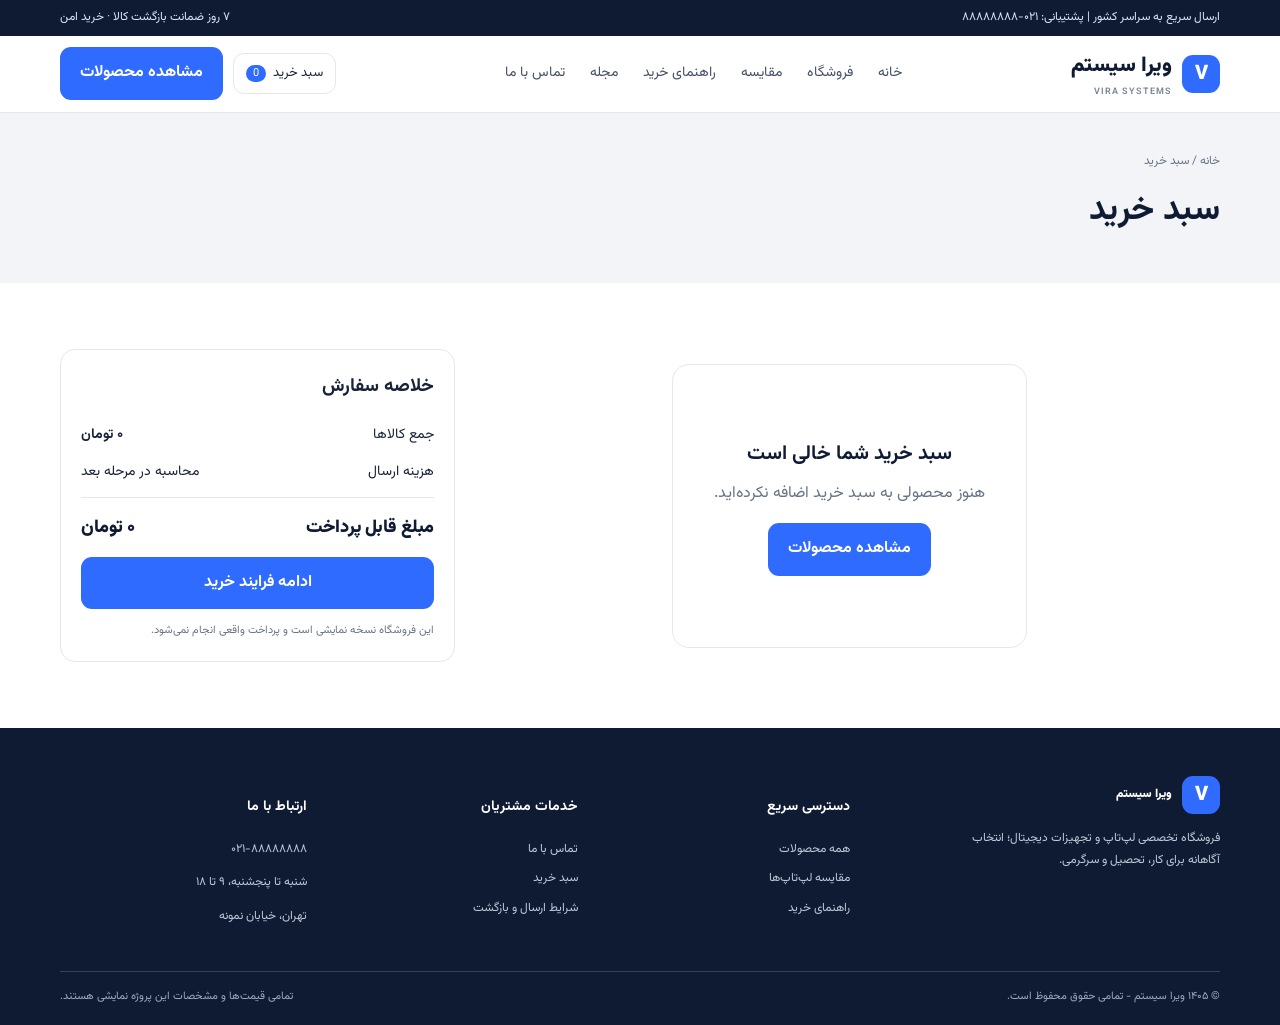
<file: cart.html>
<!doctype html><html lang="fa" dir="rtl"><head><meta charset="utf-8"><meta name="viewport" content="width=device-width,initial-scale=1"><meta name="description" content="ویرا سیستم؛ فروشگاه لپ‌تاپ و تجهیزات دیجیتال"><title>سبد خرید | ویرا سیستم</title><link rel="stylesheet" href="css/style.css"></head><body>
<div class="topbar"><div class="container"><span>ارسال سریع به سراسر کشور | پشتیبانی: ۰۲۱-۸۸۸۸۸۸۸۸</span><span>۷ روز ضمانت بازگشت کالا · خرید امن</span></div></div>
<header class="site-header"><div class="container nav"><a class="brand" href="index.html"><span class="brand-mark">V</span><span>ویرا سیستم<small style="display:block;font-size:9px;letter-spacing:1px;color:#7b8494;font-weight:600">VIRA SYSTEMS</small></span></a><button class="menu-toggle" aria-label="باز کردن منو">☰</button><nav class="nav-links"><a href="index.html">خانه</a><a href="shop.html">فروشگاه</a><a href="compare.html">مقایسه</a><a href="guide.html">راهنمای خرید</a><a href="blog.html">مجله</a><a href="contact.html">تماس با ما</a></nav><div class="nav-actions"><a class="icon-link" href="cart.html">سبد خرید <span class="cart-count" data-cart-count>۰</span></a><a class="btn" href="shop.html">مشاهده محصولات</a></div></div></header>

<main><section class="page-hero"><div class="container"><div class="breadcrumbs">خانه / سبد خرید</div><h1>سبد خرید</h1></div></section><section class="section"><div class="container cart-layout"><div id="cart-items" class="form-card"></div><aside class="summary"><h3>خلاصه سفارش</h3><div class="summary-row"><span>جمع کالاها</span><b id="cart-total">۰ تومان</b></div><div class="summary-row"><span>هزینه ارسال</span><span>محاسبه در مرحله بعد</span></div><div class="summary-row summary-total"><span>مبلغ قابل پرداخت</span><span id="cart-total">۰ تومان</span></div><button class="btn" style="width:100%" onclick="toast('اتصال درگاه پرداخت در نسخه دمو فعال نیست.')">ادامه فرایند خرید</button><p style="font-size:11px;color:var(--muted);margin:12px 0 0">این فروشگاه نسخه نمایشی است و پرداخت واقعی انجام نمی‌شود.</p></aside></div></section></main>
<footer class="site-footer"><div class="container"><div class="footer-grid"><div><a class="brand" style="color:#fff" href="index.html"><span class="brand-mark">V</span>ویرا سیستم</a><p style="max-width:260px;margin-top:14px">فروشگاه تخصصی لپ‌تاپ و تجهیزات دیجیتال؛ انتخاب آگاهانه برای کار، تحصیل و سرگرمی.</p></div><div><h4>دسترسی سریع</h4><div class="footer-links"><a href="shop.html">همه محصولات</a><a href="compare.html">مقایسه لپ‌تاپ‌ها</a><a href="guide.html">راهنمای خرید</a></div></div><div><h4>خدمات مشتریان</h4><div class="footer-links"><a href="contact.html">تماس با ما</a><a href="cart.html">سبد خرید</a><a href="#">شرایط ارسال و بازگشت</a></div></div><div><h4>ارتباط با ما</h4><p>۰۲۱-۸۸۸۸۸۸۸۸</p><p>شنبه تا پنجشنبه، ۹ تا ۱۸</p><p>تهران، خیابان نمونه</p></div></div><div class="footer-bottom"><span>© ۱۴۰۵ ویرا سیستم - تمامی حقوق محفوظ است.</span><span>تمامی قیمت‌ها و مشخصات این پروژه نمایشی هستند.</span></div></div></footer><div class="toast"></div><script src="js/main.js"></script>
</body></html>
</file>
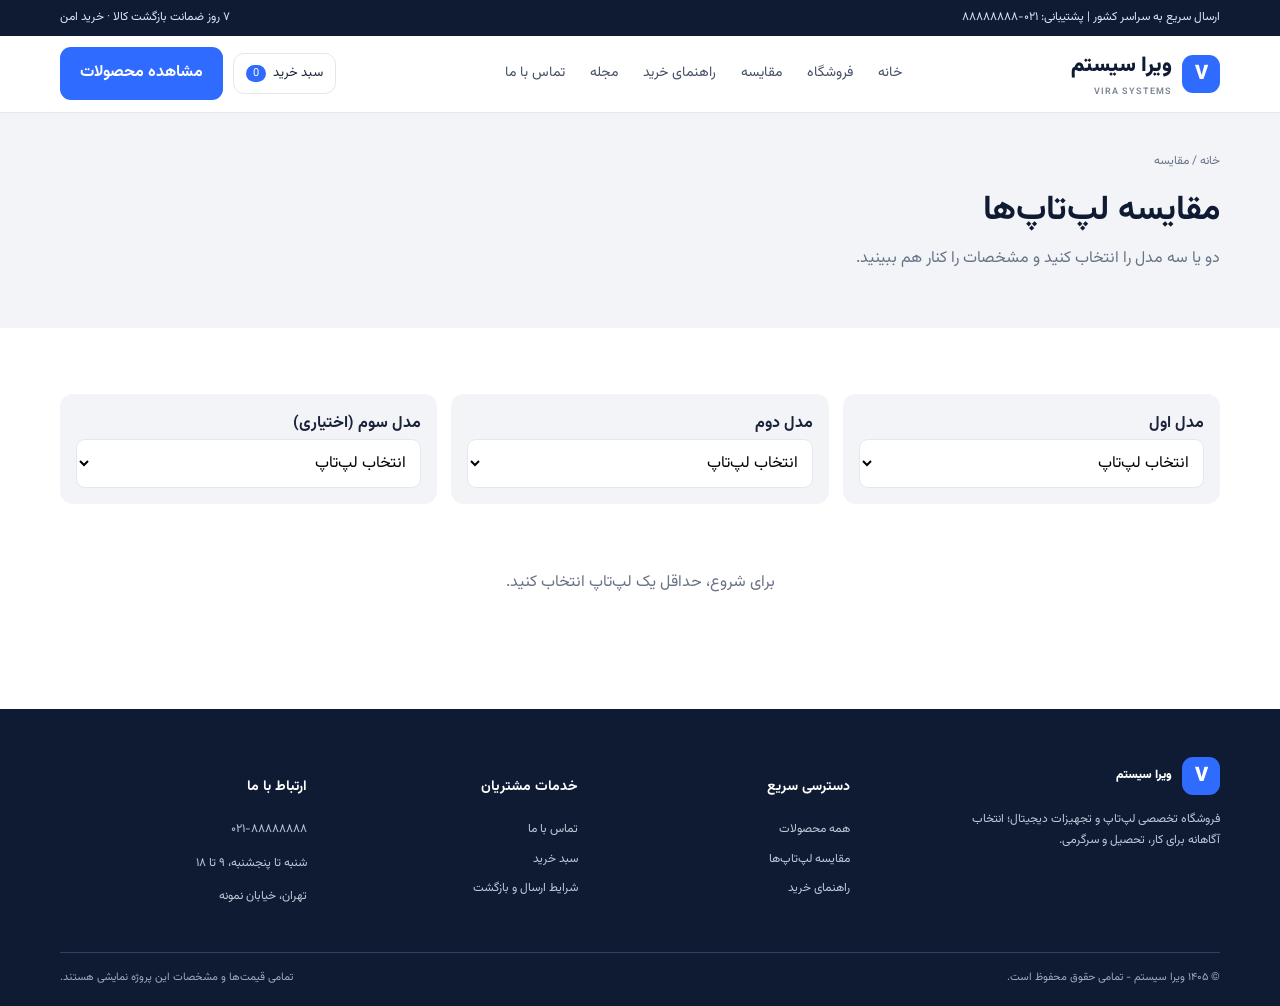
<file: compare.html>
<!doctype html><html lang="fa" dir="rtl"><head><meta charset="utf-8"><meta name="viewport" content="width=device-width,initial-scale=1"><meta name="description" content="ویرا سیستم؛ فروشگاه لپ‌تاپ و تجهیزات دیجیتال"><title>مقایسه لپ‌تاپ‌ها | ویرا سیستم</title><link rel="stylesheet" href="css/style.css"></head><body>
<div class="topbar"><div class="container"><span>ارسال سریع به سراسر کشور | پشتیبانی: ۰۲۱-۸۸۸۸۸۸۸۸</span><span>۷ روز ضمانت بازگشت کالا · خرید امن</span></div></div>
<header class="site-header"><div class="container nav"><a class="brand" href="index.html"><span class="brand-mark">V</span><span>ویرا سیستم<small style="display:block;font-size:9px;letter-spacing:1px;color:#7b8494;font-weight:600">VIRA SYSTEMS</small></span></a><button class="menu-toggle" aria-label="باز کردن منو">☰</button><nav class="nav-links"><a href="index.html">خانه</a><a href="shop.html">فروشگاه</a><a href="compare.html">مقایسه</a><a href="guide.html">راهنمای خرید</a><a href="blog.html">مجله</a><a href="contact.html">تماس با ما</a></nav><div class="nav-actions"><a class="icon-link" href="cart.html">سبد خرید <span class="cart-count" data-cart-count>۰</span></a><a class="btn" href="shop.html">مشاهده محصولات</a></div></div></header>

<main><section class="page-hero"><div class="container"><div class="breadcrumbs">خانه / مقایسه</div><h1>مقایسه لپ‌تاپ‌ها</h1><p style="color:var(--muted)">دو یا سه مدل را انتخاب کنید و مشخصات را کنار هم ببینید.</p></div></section><section class="section"><div class="container"><div class="compare-selects"><div class="compare-slot"><b>مدل اول</b><select class="compare-select"></select></div><div class="compare-slot"><b>مدل دوم</b><select class="compare-select"></select></div><div class="compare-slot"><b>مدل سوم (اختیاری)</b><select class="compare-select"></select></div></div><div id="compare-output"></div></div></section></main>
<footer class="site-footer"><div class="container"><div class="footer-grid"><div><a class="brand" style="color:#fff" href="index.html"><span class="brand-mark">V</span>ویرا سیستم</a><p style="max-width:260px;margin-top:14px">فروشگاه تخصصی لپ‌تاپ و تجهیزات دیجیتال؛ انتخاب آگاهانه برای کار، تحصیل و سرگرمی.</p></div><div><h4>دسترسی سریع</h4><div class="footer-links"><a href="shop.html">همه محصولات</a><a href="compare.html">مقایسه لپ‌تاپ‌ها</a><a href="guide.html">راهنمای خرید</a></div></div><div><h4>خدمات مشتریان</h4><div class="footer-links"><a href="contact.html">تماس با ما</a><a href="cart.html">سبد خرید</a><a href="#">شرایط ارسال و بازگشت</a></div></div><div><h4>ارتباط با ما</h4><p>۰۲۱-۸۸۸۸۸۸۸۸</p><p>شنبه تا پنجشنبه، ۹ تا ۱۸</p><p>تهران، خیابان نمونه</p></div></div><div class="footer-bottom"><span>© ۱۴۰۵ ویرا سیستم - تمامی حقوق محفوظ است.</span><span>تمامی قیمت‌ها و مشخصات این پروژه نمایشی هستند.</span></div></div></footer><div class="toast"></div><script src="js/main.js"></script>
</body></html>
</file>
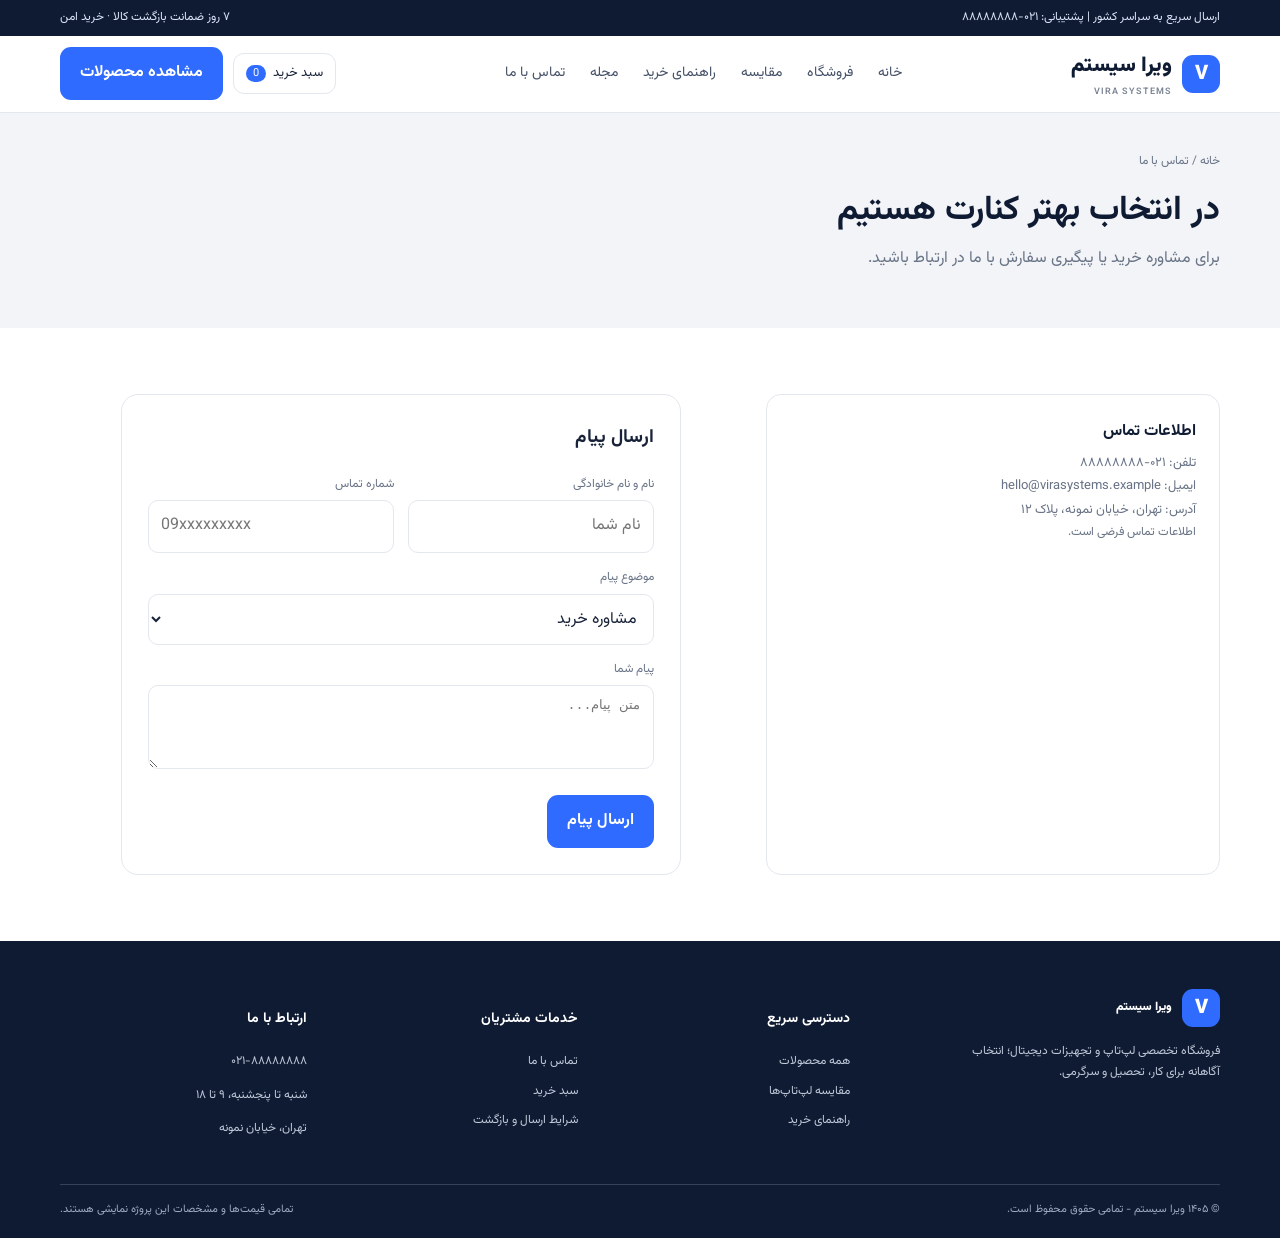
<file: contact.html>
<!doctype html><html lang="fa" dir="rtl"><head><meta charset="utf-8"><meta name="viewport" content="width=device-width,initial-scale=1"><meta name="description" content="ویرا سیستم؛ فروشگاه لپ‌تاپ و تجهیزات دیجیتال"><title>تماس با ما | ویرا سیستم</title><link rel="stylesheet" href="css/style.css"></head><body>
<div class="topbar"><div class="container"><span>ارسال سریع به سراسر کشور | پشتیبانی: ۰۲۱-۸۸۸۸۸۸۸۸</span><span>۷ روز ضمانت بازگشت کالا · خرید امن</span></div></div>
<header class="site-header"><div class="container nav"><a class="brand" href="index.html"><span class="brand-mark">V</span><span>ویرا سیستم<small style="display:block;font-size:9px;letter-spacing:1px;color:#7b8494;font-weight:600">VIRA SYSTEMS</small></span></a><button class="menu-toggle" aria-label="باز کردن منو">☰</button><nav class="nav-links"><a href="index.html">خانه</a><a href="shop.html">فروشگاه</a><a href="compare.html">مقایسه</a><a href="guide.html">راهنمای خرید</a><a href="blog.html">مجله</a><a href="contact.html">تماس با ما</a></nav><div class="nav-actions"><a class="icon-link" href="cart.html">سبد خرید <span class="cart-count" data-cart-count>۰</span></a><a class="btn" href="shop.html">مشاهده محصولات</a></div></div></header>

<main><section class="page-hero"><div class="container"><div class="breadcrumbs">خانه / تماس با ما</div><h1>در انتخاب بهتر کنارت هستیم</h1><p style="color:var(--muted)">برای مشاوره خرید یا پیگیری سفارش با ما در ارتباط باشید.</p></div></section><section class="section"><div class="container" style="display:grid;grid-template-columns:1fr 1.5fr;gap:25px"><div class="feature"><h3>اطلاعات تماس</h3><p>تلفن: ۰۲۱-۸۸۸۸۸۸۸۸</p><p>ایمیل: hello@virasystems.example</p><p>آدرس: تهران، خیابان نمونه، پلاک ۱۲</p><p style="font-size:12px;color:var(--muted)">اطلاعات تماس فرضی است.</p></div><form class="form-card" data-demo-form><h3>ارسال پیام</h3><div class="form-grid"><div class="field"><label>نام و نام خانوادگی</label><input required placeholder="نام شما"></div><div class="field"><label>شماره تماس</label><input required type="tel" placeholder="09xxxxxxxxx"></div><div class="field full"><label>موضوع پیام</label><select><option>مشاوره خرید</option><option>پیگیری سفارش</option><option>سایر موارد</option></select></div><div class="field full"><label>پیام شما</label><textarea class="control" rows="4" placeholder="متن پیام..." required></textarea></div><div class="full"><button class="btn" type="submit">ارسال پیام</button></div></div></form></div></section></main>
<footer class="site-footer"><div class="container"><div class="footer-grid"><div><a class="brand" style="color:#fff" href="index.html"><span class="brand-mark">V</span>ویرا سیستم</a><p style="max-width:260px;margin-top:14px">فروشگاه تخصصی لپ‌تاپ و تجهیزات دیجیتال؛ انتخاب آگاهانه برای کار، تحصیل و سرگرمی.</p></div><div><h4>دسترسی سریع</h4><div class="footer-links"><a href="shop.html">همه محصولات</a><a href="compare.html">مقایسه لپ‌تاپ‌ها</a><a href="guide.html">راهنمای خرید</a></div></div><div><h4>خدمات مشتریان</h4><div class="footer-links"><a href="contact.html">تماس با ما</a><a href="cart.html">سبد خرید</a><a href="#">شرایط ارسال و بازگشت</a></div></div><div><h4>ارتباط با ما</h4><p>۰۲۱-۸۸۸۸۸۸۸۸</p><p>شنبه تا پنجشنبه، ۹ تا ۱۸</p><p>تهران، خیابان نمونه</p></div></div><div class="footer-bottom"><span>© ۱۴۰۵ ویرا سیستم - تمامی حقوق محفوظ است.</span><span>تمامی قیمت‌ها و مشخصات این پروژه نمایشی هستند.</span></div></div></footer><div class="toast"></div><script src="js/main.js"></script>
</body></html>
</file>
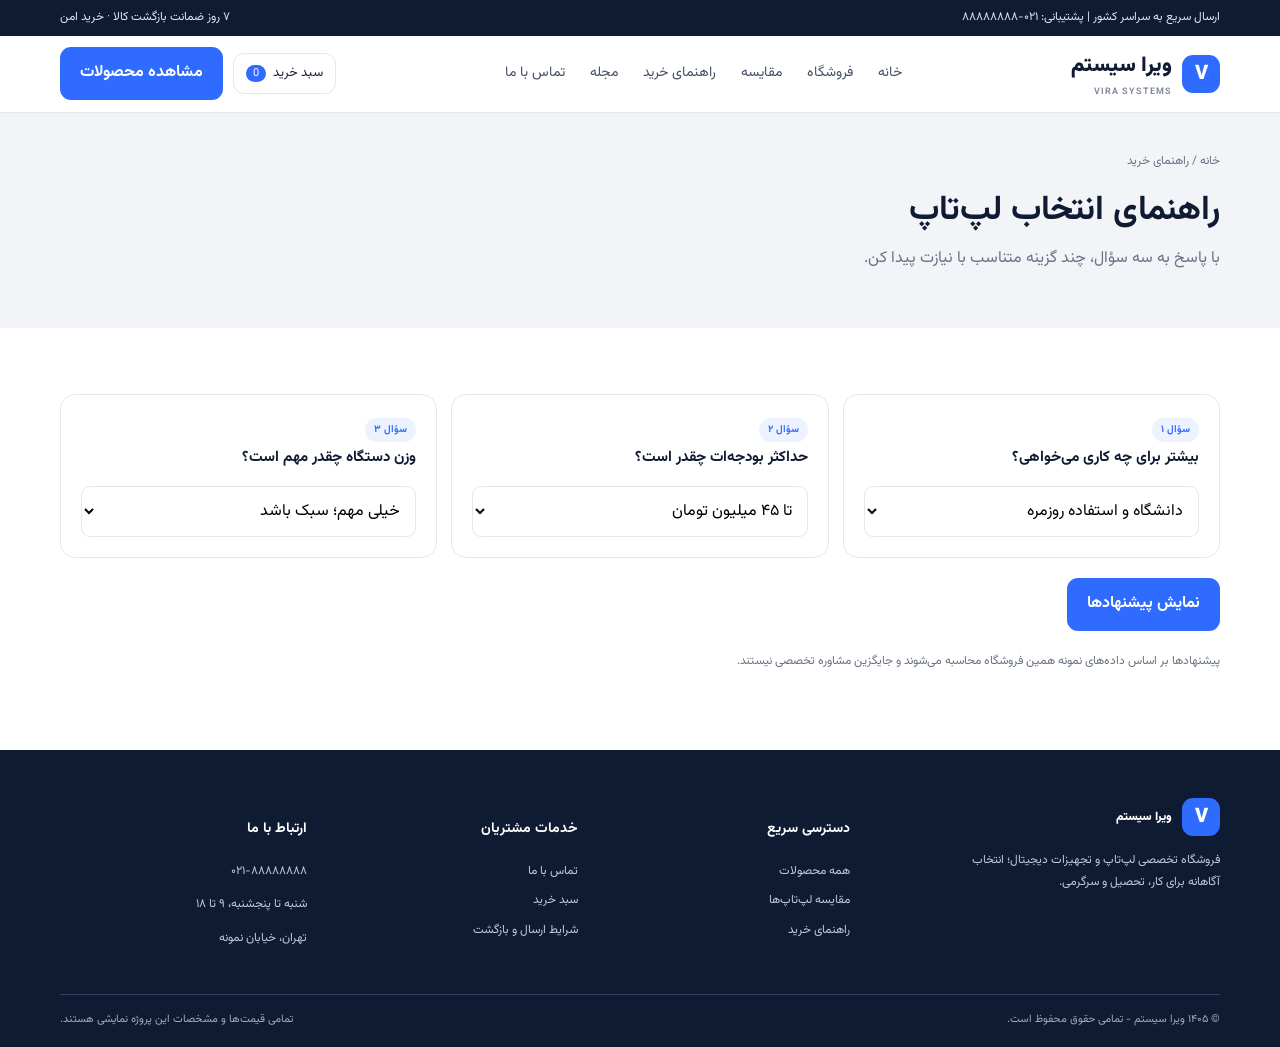
<file: guide.html>
<!doctype html><html lang="fa" dir="rtl"><head><meta charset="utf-8"><meta name="viewport" content="width=device-width,initial-scale=1"><meta name="description" content="ویرا سیستم؛ فروشگاه لپ‌تاپ و تجهیزات دیجیتال"><title>راهنمای خرید | ویرا سیستم</title><link rel="stylesheet" href="css/style.css"></head><body>
<div class="topbar"><div class="container"><span>ارسال سریع به سراسر کشور | پشتیبانی: ۰۲۱-۸۸۸۸۸۸۸۸</span><span>۷ روز ضمانت بازگشت کالا · خرید امن</span></div></div>
<header class="site-header"><div class="container nav"><a class="brand" href="index.html"><span class="brand-mark">V</span><span>ویرا سیستم<small style="display:block;font-size:9px;letter-spacing:1px;color:#7b8494;font-weight:600">VIRA SYSTEMS</small></span></a><button class="menu-toggle" aria-label="باز کردن منو">☰</button><nav class="nav-links"><a href="index.html">خانه</a><a href="shop.html">فروشگاه</a><a href="compare.html">مقایسه</a><a href="guide.html">راهنمای خرید</a><a href="blog.html">مجله</a><a href="contact.html">تماس با ما</a></nav><div class="nav-actions"><a class="icon-link" href="cart.html">سبد خرید <span class="cart-count" data-cart-count>۰</span></a><a class="btn" href="shop.html">مشاهده محصولات</a></div></div></header>

<main><section class="page-hero"><div class="container"><div class="breadcrumbs">خانه / راهنمای خرید</div><h1>راهنمای انتخاب لپ‌تاپ</h1><p style="color:var(--muted)">با پاسخ به سه سؤال، چند گزینه متناسب با نیازت پیدا کن.</p></div></section><section class="section"><div class="container"><div class="guide-steps"><div class="step-card"><span class="tag">سؤال ۱</span><h3>بیشتر برای چه کاری می‌خواهی؟</h3><select id="guide-use"><option value="study">دانشگاه و استفاده روزمره</option><option value="design">طراحی و برنامه‌نویسی</option><option value="game">بازی و کارهای سنگین</option></select></div><div class="step-card"><span class="tag">سؤال ۲</span><h3>حداکثر بودجه‌ات چقدر است؟</h3><select id="guide-budget"><option value="45000000">تا ۴۵ میلیون تومان</option><option value="65000000">تا ۶۵ میلیون تومان</option><option value="95000000">تا ۹۵ میلیون تومان</option><option value="130000000">تا ۱۳۰ میلیون تومان</option></select></div><div class="step-card"><span class="tag">سؤال ۳</span><h3>وزن دستگاه چقدر مهم است؟</h3><select id="guide-weight"><option value="light">خیلی مهم؛ سبک باشد</option><option value="normal">اهمیت متوسط</option><option value="any">مهم نیست</option></select></div></div><button id="guide-submit" class="btn" style="margin-top:20px">نمایش پیشنهادها</button><div id="guide-result" class="guide-result"></div><p style="font-size:12px;color:var(--muted);margin-top:20px">پیشنهادها بر اساس داده‌های نمونه همین فروشگاه محاسبه می‌شوند و جایگزین مشاوره تخصصی نیستند.</p></div></section></main>
<footer class="site-footer"><div class="container"><div class="footer-grid"><div><a class="brand" style="color:#fff" href="index.html"><span class="brand-mark">V</span>ویرا سیستم</a><p style="max-width:260px;margin-top:14px">فروشگاه تخصصی لپ‌تاپ و تجهیزات دیجیتال؛ انتخاب آگاهانه برای کار، تحصیل و سرگرمی.</p></div><div><h4>دسترسی سریع</h4><div class="footer-links"><a href="shop.html">همه محصولات</a><a href="compare.html">مقایسه لپ‌تاپ‌ها</a><a href="guide.html">راهنمای خرید</a></div></div><div><h4>خدمات مشتریان</h4><div class="footer-links"><a href="contact.html">تماس با ما</a><a href="cart.html">سبد خرید</a><a href="#">شرایط ارسال و بازگشت</a></div></div><div><h4>ارتباط با ما</h4><p>۰۲۱-۸۸۸۸۸۸۸۸</p><p>شنبه تا پنجشنبه، ۹ تا ۱۸</p><p>تهران، خیابان نمونه</p></div></div><div class="footer-bottom"><span>© ۱۴۰۵ ویرا سیستم - تمامی حقوق محفوظ است.</span><span>تمامی قیمت‌ها و مشخصات این پروژه نمایشی هستند.</span></div></div></footer><div class="toast"></div><script src="js/main.js"></script>
</body></html>
</file>
<file: css/style.css>
@import url('https://fonts.googleapis.com/css2?family=Vazirmatn:wght@400;500;600;700;800;900&display=swap');
:root{--navy:#0F1B33;--blue:#2F6BFF;--blue2:#eaf0ff;--ink:#182238;--muted:#687386;--line:#e3e7ee;--bg:#F2F4F7;--white:#fff;--radius:16px;--shadow:0 12px 34px rgba(15,27,51,.08)}
*{box-sizing:border-box}html{scroll-behavior:smooth}body{margin:0;background:#fff;color:var(--ink);font-family:Vazirmatn,Tahoma,sans-serif;line-height:1.8}a{color:inherit;text-decoration:none}button,input,select{font:inherit}button{cursor:pointer}.container{width:min(1160px,calc(100% - 40px));margin:auto}.topbar{background:var(--navy);color:#dce5f8;font-size:12px;padding:7px 0}.topbar .container{display:flex;justify-content:space-between;gap:14px}.site-header{background:#fff;border-bottom:1px solid var(--line);position:sticky;top:0;z-index:50}.nav{height:76px;display:flex;align-items:center;justify-content:space-between;gap:26px}.brand{display:flex;align-items:center;gap:10px;font-weight:900;color:var(--navy);font-size:21px;white-space:nowrap}.brand-mark{width:38px;height:38px;background:var(--blue);color:#fff;border-radius:11px;display:grid;place-items:center;font-size:20px;font-weight:900}.nav-links{display:flex;align-items:center;gap:25px;font-size:14px;color:#445067}.nav-links a:hover,.nav-links a.active{color:var(--blue)}.nav-actions{display:flex;align-items:center;gap:10px}.icon-link{border:1px solid var(--line);border-radius:11px;padding:8px 12px;font-size:13px;white-space:nowrap}.cart-count{background:var(--blue);color:#fff;border-radius:20px;padding:0 7px;margin-right:4px;font-size:11px}.menu-toggle{display:none;border:1px solid var(--line);background:#fff;border-radius:10px;padding:8px 11px}.btn{display:inline-flex;align-items:center;justify-content:center;gap:8px;border:0;border-radius:11px;padding:12px 20px;background:var(--blue);color:#fff;font-weight:700;transition:.2s}.btn:hover{background:#1956e8;transform:translateY(-2px)}.btn-outline{background:#fff;color:var(--navy);border:1px solid var(--line)}.btn-outline:hover{background:var(--bg);color:var(--blue)}.btn-dark{background:var(--navy)}.hero{background:linear-gradient(120deg,#f4f7fc 0%,#fff 62%);padding:56px 0 62px;overflow:hidden}.hero-grid{display:grid;grid-template-columns:1fr 1.05fr;align-items:center;gap:42px}.eyebrow{color:var(--blue);font-size:13px;font-weight:800;display:inline-flex;align-items:center;gap:8px}.eyebrow:before{content:"";width:22px;height:2px;background:var(--blue)}h1,h2,h3,p{margin-top:0}.hero h1{font-size:clamp(34px,4.5vw,58px);line-height:1.35;letter-spacing:-1.8px;color:var(--navy);margin:14px 0}.hero h1 span{color:var(--blue)}.hero-copy{font-size:16px;color:var(--muted);max-width:500px;margin-bottom:25px}.hero-actions{display:flex;gap:11px;flex-wrap:wrap}.hero-visual{position:relative;min-height:380px;display:flex;align-items:center;justify-content:center}.hero-visual img{width:100%;height:380px;object-fit:cover;border-radius:24px;box-shadow:var(--shadow)}.float-card{position:absolute;bottom:22px;right:-16px;background:#fff;padding:14px 18px;border-radius:14px;box-shadow:var(--shadow);font-size:13px}.float-card b{display:block;color:var(--navy);font-size:18px}.search-strip{margin-top:-22px;position:relative;z-index:2}.quick-search{background:#fff;border:1px solid var(--line);box-shadow:var(--shadow);border-radius:16px;padding:18px;display:grid;grid-template-columns:1fr 1fr 1fr auto;gap:12px}.field label{display:block;font-size:12px;color:var(--muted);margin-bottom:5px}.field input,.field select,.control{width:100%;border:1px solid var(--line);border-radius:10px;padding:11px 12px;background:#fff;color:var(--ink);outline:none}.field input:focus,.field select:focus,.control:focus{border-color:var(--blue);box-shadow:0 0 0 3px #2f6bff18}.section{padding:66px 0}.section-muted{background:var(--bg)}.section-head{display:flex;justify-content:space-between;align-items:end;gap:20px;margin-bottom:26px}.section-head h2{font-size:28px;color:var(--navy);margin:4px 0 0}.section-head p{color:var(--muted);font-size:14px;margin:0}.text-link{color:var(--blue);font-weight:700;font-size:14px}.category-grid{display:grid;grid-template-columns:repeat(4,1fr);gap:16px}.category{background:#fff;border:1px solid var(--line);border-radius:15px;padding:22px;display:flex;align-items:center;gap:14px;transition:.2s}.category:hover{border-color:#b7c9ff;transform:translateY(-3px);box-shadow:var(--shadow)}.category-icon{width:48px;height:48px;border-radius:13px;background:var(--blue2);color:var(--blue);display:grid;place-items:center;font-size:22px}.category b{display:block;color:var(--navy)}.category small{color:var(--muted)}.product-grid{display:grid;grid-template-columns:repeat(4,1fr);gap:17px}.product-card{border:1px solid var(--line);border-radius:16px;background:#fff;overflow:hidden;transition:.22s;position:relative}.product-card:hover{box-shadow:var(--shadow);transform:translateY(-4px);border-color:#c8d5f7}.product-image{height:190px;background:#f7f8fa;display:grid;place-items:center;padding:18px}.product-image img{width:100%;height:100%;object-fit:contain;mix-blend-mode:multiply}.product-info{padding:15px}.tag{display:inline-block;background:#edf2ff;color:var(--blue);font-size:10px;border-radius:20px;padding:3px 9px;font-weight:700}.product-info h3{font-size:14px;line-height:1.7;color:var(--navy);margin:9px 0}.spec-line{font-size:11px;color:var(--muted);min-height:24px}.price-row{display:flex;align-items:center;justify-content:space-between;margin-top:13px;gap:8px}.price{font-size:16px;font-weight:900;color:var(--navy);white-space:nowrap}.price small{font-size:10px;font-weight:500;color:var(--muted)}.add-btn{border:0;background:var(--blue2);color:var(--blue);border-radius:9px;padding:8px 11px;font-weight:800}.add-btn:hover{background:var(--blue);color:#fff}.promo{background:var(--navy);color:#fff;border-radius:22px;padding:32px 36px;display:flex;align-items:center;justify-content:space-between;gap:24px;overflow:hidden}.promo h2{font-size:27px;margin-bottom:6px}.promo p{color:#c5cee0;margin:0}.promo .btn{background:#fff;color:var(--navy)}.feature-grid{display:grid;grid-template-columns:repeat(3,1fr);gap:18px}.feature{padding:23px;border:1px solid var(--line);border-radius:15px}.feature-icon{width:44px;height:44px;border-radius:12px;background:var(--blue2);color:var(--blue);display:grid;place-items:center;font-size:20px;margin-bottom:13px}.feature h3{font-size:16px;color:var(--navy);margin-bottom:5px}.feature p{font-size:13px;color:var(--muted);margin:0}.page-hero{background:var(--bg);padding:38px 0}.page-hero h1{font-size:34px;color:var(--navy);margin:4px 0}.breadcrumbs{font-size:12px;color:var(--muted);margin-bottom:8px}.shop-layout{display:grid;grid-template-columns:245px 1fr;gap:25px}.filters{border:1px solid var(--line);border-radius:15px;padding:18px;height:max-content;position:sticky;top:100px}.filters h3{font-size:16px;color:var(--navy)}.filter-group{padding:15px 0;border-top:1px solid var(--line)}.filter-group h4{font-size:13px;margin:0 0 10px}.filter-group label{display:flex;align-items:center;gap:8px;font-size:12px;color:#596579;margin:7px 0}.filter-group input[type=checkbox]{accent-color:var(--blue)}.filter-group input[type=range]{width:100%;accent-color:var(--blue)}.shop-toolbar{display:flex;justify-content:space-between;align-items:center;margin-bottom:17px;gap:12px}.shop-toolbar select{border:1px solid var(--line);border-radius:9px;padding:9px 12px;background:#fff}.result-count{font-size:13px;color:var(--muted)}.detail-grid{display:grid;grid-template-columns:1fr 1fr;gap:38px;align-items:start}.detail-main-image{height:390px;background:#f5f6f8;border-radius:18px;padding:25px;display:grid;place-items:center}.detail-main-image img{width:100%;height:100%;object-fit:contain;mix-blend-mode:multiply}.thumbs{display:flex;gap:10px;margin-top:12px}.thumb{width:82px;height:72px;border:1px solid var(--line);border-radius:10px;background:#f5f6f8;padding:8px;cursor:pointer}.thumb img{width:100%;height:100%;object-fit:contain;mix-blend-mode:multiply}.detail-info h1{font-size:29px;color:var(--navy);line-height:1.5}.detail-price{font-size:27px;color:var(--blue);font-weight:900;margin:15px 0}.spec-grid{display:grid;grid-template-columns:repeat(2,1fr);gap:10px;margin:22px 0}.spec-box{background:var(--bg);border-radius:11px;padding:12px}.spec-box small{display:block;color:var(--muted);font-size:11px}.spec-box b{color:var(--navy);font-size:14px}.tabs{display:flex;gap:8px;border-bottom:1px solid var(--line);margin:25px 0 15px;overflow:auto}.tab-btn{border:0;background:none;padding:10px 14px;color:var(--muted);white-space:nowrap;border-bottom:2px solid transparent}.tab-btn.active{color:var(--blue);border-color:var(--blue);font-weight:800}.tab-panel{font-size:14px;color:#596579}.story-section{padding:70px 0;border-bottom:1px solid var(--line)}.story-grid{display:grid;grid-template-columns:1fr 1fr;gap:40px;align-items:center}.story-grid img{width:100%;height:300px;object-fit:cover;border-radius:18px}.story-grid h2{font-size:30px;color:var(--navy)}.story-number{font-size:12px;color:var(--blue);font-weight:900}.compare-selects{display:grid;grid-template-columns:repeat(3,1fr);gap:14px;margin-bottom:20px}.compare-slot{background:var(--bg);padding:16px;border-radius:13px}.compare-slot select{width:100%;padding:10px;border:1px solid var(--line);border-radius:9px;background:#fff}.compare-table{width:100%;border-collapse:collapse;background:#fff;border:1px solid var(--line);border-radius:14px;overflow:hidden}.compare-table th,.compare-table td{padding:14px;border-bottom:1px solid var(--line);text-align:center;font-size:13px}.compare-table th:first-child,.compare-table td:first-child{text-align:right;background:#f8f9fb;font-weight:800}.compare-table th{color:var(--navy)}.guide-steps{display:grid;grid-template-columns:repeat(3,1fr);gap:14px}.step-card{border:1px solid var(--line);border-radius:15px;padding:20px}.step-card h3{font-size:15px;color:var(--navy)}.step-card select{width:100%;border:1px solid var(--line);border-radius:9px;padding:11px;background:#fff}.guide-result{background:var(--blue2);padding:20px;border-radius:14px;margin-top:18px;display:none}.guide-result.show{display:block}.article-grid{display:grid;grid-template-columns:repeat(3,1fr);gap:18px}.article-card{border:1px solid var(--line);border-radius:15px;overflow:hidden}.article-card img{width:100%;height:180px;object-fit:cover}.article-card div{padding:17px}.article-card h3{font-size:16px;color:var(--navy)}.article-card p{font-size:13px;color:var(--muted)}.cart-layout{display:grid;grid-template-columns:1.5fr .8fr;gap:24px}.cart-item{display:grid;grid-template-columns:95px 1fr auto;gap:16px;align-items:center;padding:16px 0;border-bottom:1px solid var(--line)}.cart-item img{width:95px;height:80px;object-fit:contain;background:var(--bg);border-radius:10px;mix-blend-mode:multiply}.qty{display:flex;align-items:center;gap:10px}.qty button{border:1px solid var(--line);background:#fff;border-radius:7px;width:28px;height:28px}.summary{border:1px solid var(--line);border-radius:15px;padding:20px;height:max-content}.summary-row{display:flex;justify-content:space-between;margin:12px 0;font-size:14px}.summary-total{font-size:18px;font-weight:900;color:var(--navy);border-top:1px solid var(--line);padding-top:14px}.form-card{max-width:760px;margin:auto;border:1px solid var(--line);border-radius:17px;padding:26px;background:#fff}.form-grid{display:grid;grid-template-columns:1fr 1fr;gap:14px}.form-grid .full{grid-column:1/-1}.empty-state{text-align:center;padding:45px 15px;color:var(--muted)}.empty-state strong{display:block;font-size:20px;color:var(--navy);margin-bottom:8px}.site-footer{background:var(--navy);color:#fff;padding:48px 0 18px}.footer-grid{display:grid;grid-template-columns:1.4fr 1fr 1fr 1fr;gap:25px}.footer-grid h4{font-size:14px}.footer-grid p,.footer-grid a{font-size:12px;color:#c0c9d9}.footer-links{display:grid;gap:8px}.footer-bottom{border-top:1px solid #34415a;margin-top:32px;padding-top:15px;display:flex;justify-content:space-between;color:#9eabc1;font-size:11px}.toast{position:fixed;bottom:22px;left:22px;background:var(--navy);color:#fff;padding:12px 18px;border-radius:11px;box-shadow:var(--shadow);z-index:100;opacity:0;transform:translateY(12px);transition:.25s;pointer-events:none}.toast.show{opacity:1;transform:translateY(0)}.mobile-only{display:none}
@media(max-width:950px){.nav-links{gap:13px}.nav-links a{font-size:12px}.product-grid{grid-template-columns:repeat(3,1fr)}.category-grid{grid-template-columns:repeat(2,1fr)}.hero-grid{gap:24px}.hero-visual{min-height:300px}.hero-visual img{height:300px}.footer-grid{grid-template-columns:repeat(2,1fr)}}
@media(max-width:700px){.container{width:min(100% - 28px,560px)}.topbar .container{justify-content:center}.topbar .container span:last-child{display:none}.nav{height:66px}.menu-toggle{display:block}.nav-links{display:none;position:absolute;top:66px;right:0;left:0;background:#fff;border-bottom:1px solid var(--line);padding:15px 22px;flex-direction:column;align-items:stretch;gap:0}.nav-links.open{display:flex}.nav-links a{padding:10px 0;border-bottom:1px solid var(--line);font-size:14px}.nav-actions .icon-link:first-child{display:none}.hero{padding:36px 0 48px}.hero-grid,.detail-grid,.story-grid,.cart-layout{grid-template-columns:1fr}.hero-visual{min-height:230px}.hero-visual img{height:230px}.float-card{right:8px;bottom:10px}.hero h1{font-size:36px}.quick-search{grid-template-columns:1fr 1fr}.quick-search .btn{grid-column:1/-1}.section{padding:48px 0}.section-head{align-items:start;flex-direction:column}.section-head h2{font-size:24px}.product-grid{grid-template-columns:repeat(2,1fr);gap:10px}.product-image{height:145px;padding:10px}.product-info{padding:11px}.product-info h3{font-size:12px}.price{font-size:13px}.add-btn{padding:7px 8px}.category-grid{gap:10px}.category{padding:13px;gap:9px}.category-icon{width:40px;height:40px}.feature-grid,.article-grid{grid-template-columns:1fr}.promo{padding:24px;align-items:start;flex-direction:column}.shop-layout{grid-template-columns:1fr}.filters{position:static}.filters .filter-content{display:grid;grid-template-columns:1fr 1fr;gap:0 16px}.compare-selects,.guide-steps{grid-template-columns:1fr}.compare-table th,.compare-table td{padding:9px 6px;font-size:11px}.detail-main-image{height:270px}.detail-info h1{font-size:23px}.story-grid img{height:220px}.form-grid{grid-template-columns:1fr}.form-grid .full{grid-column:auto}.footer-grid{grid-template-columns:1fr 1fr;gap:20px}.footer-bottom{gap:10px;flex-direction:column}.cart-item{grid-template-columns:70px 1fr}.cart-item>strong{grid-column:2}.cart-item img{width:70px;height:70px}}
</file>
